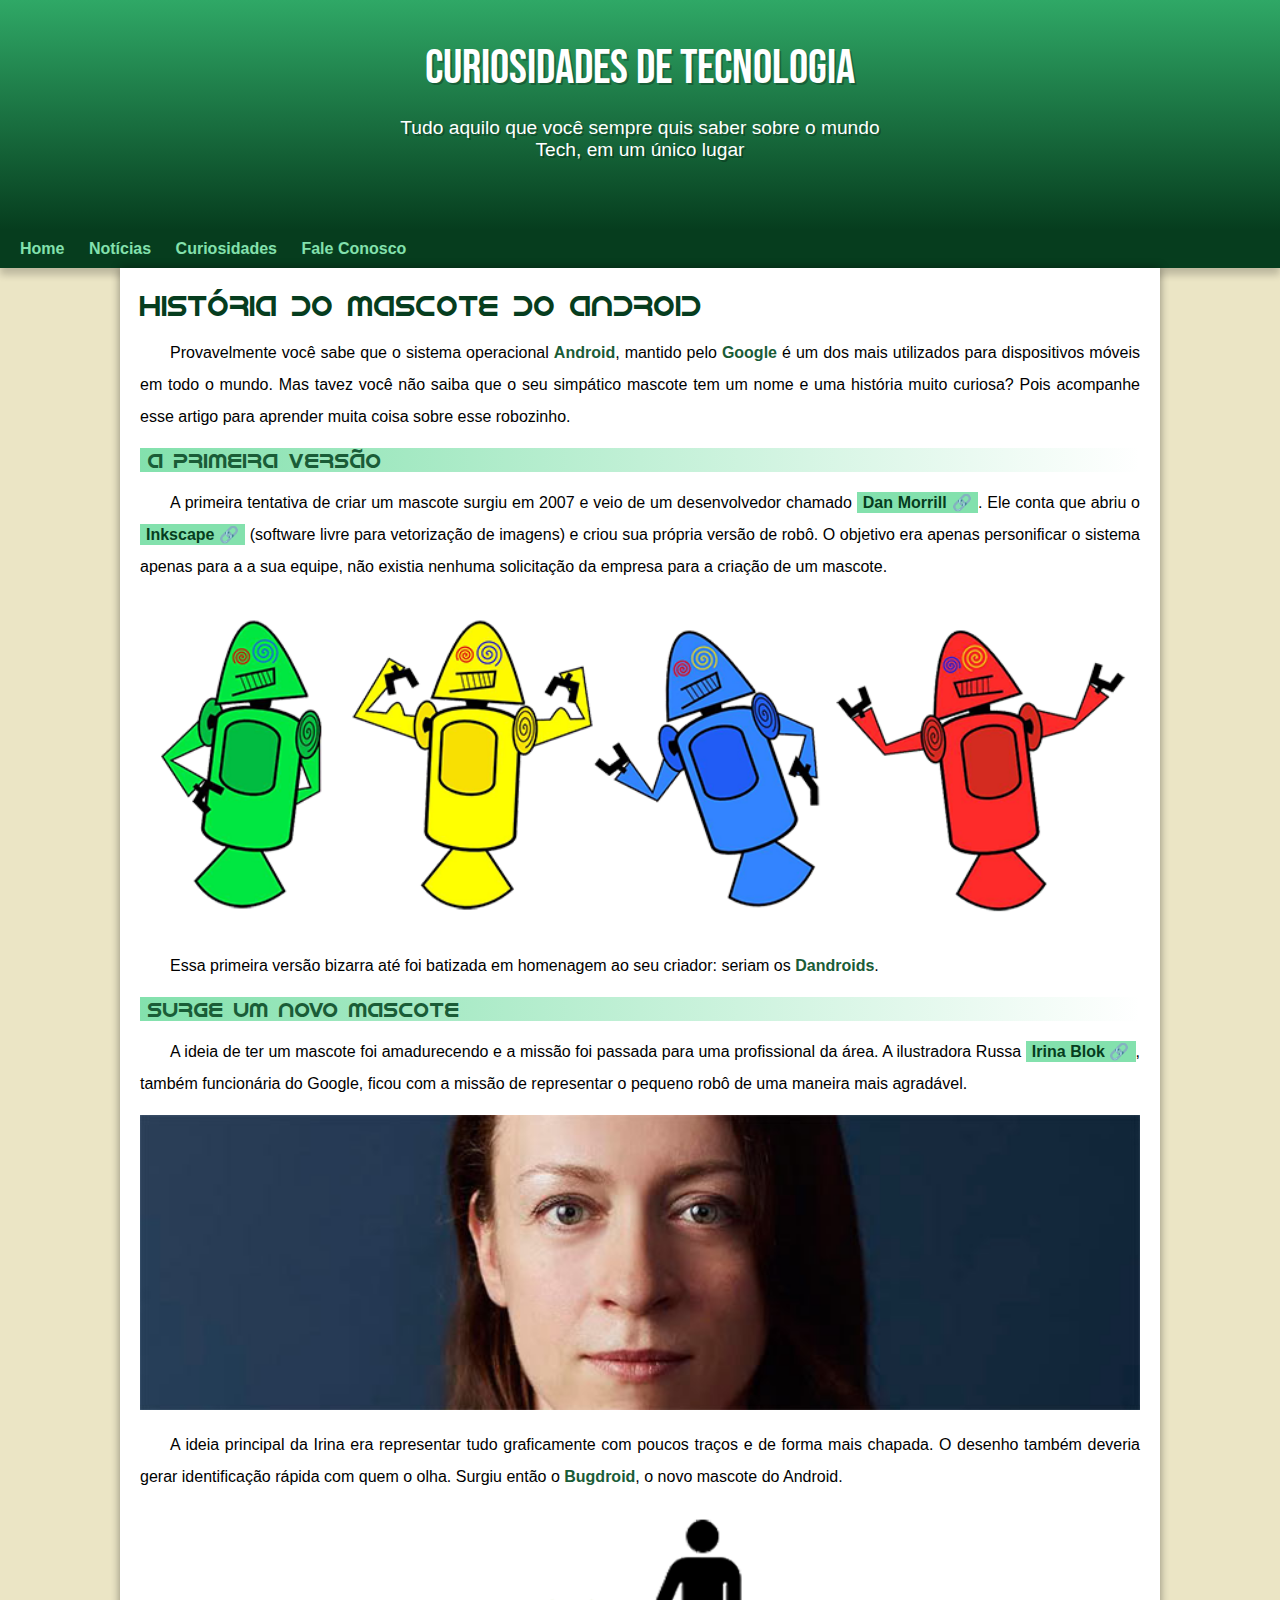
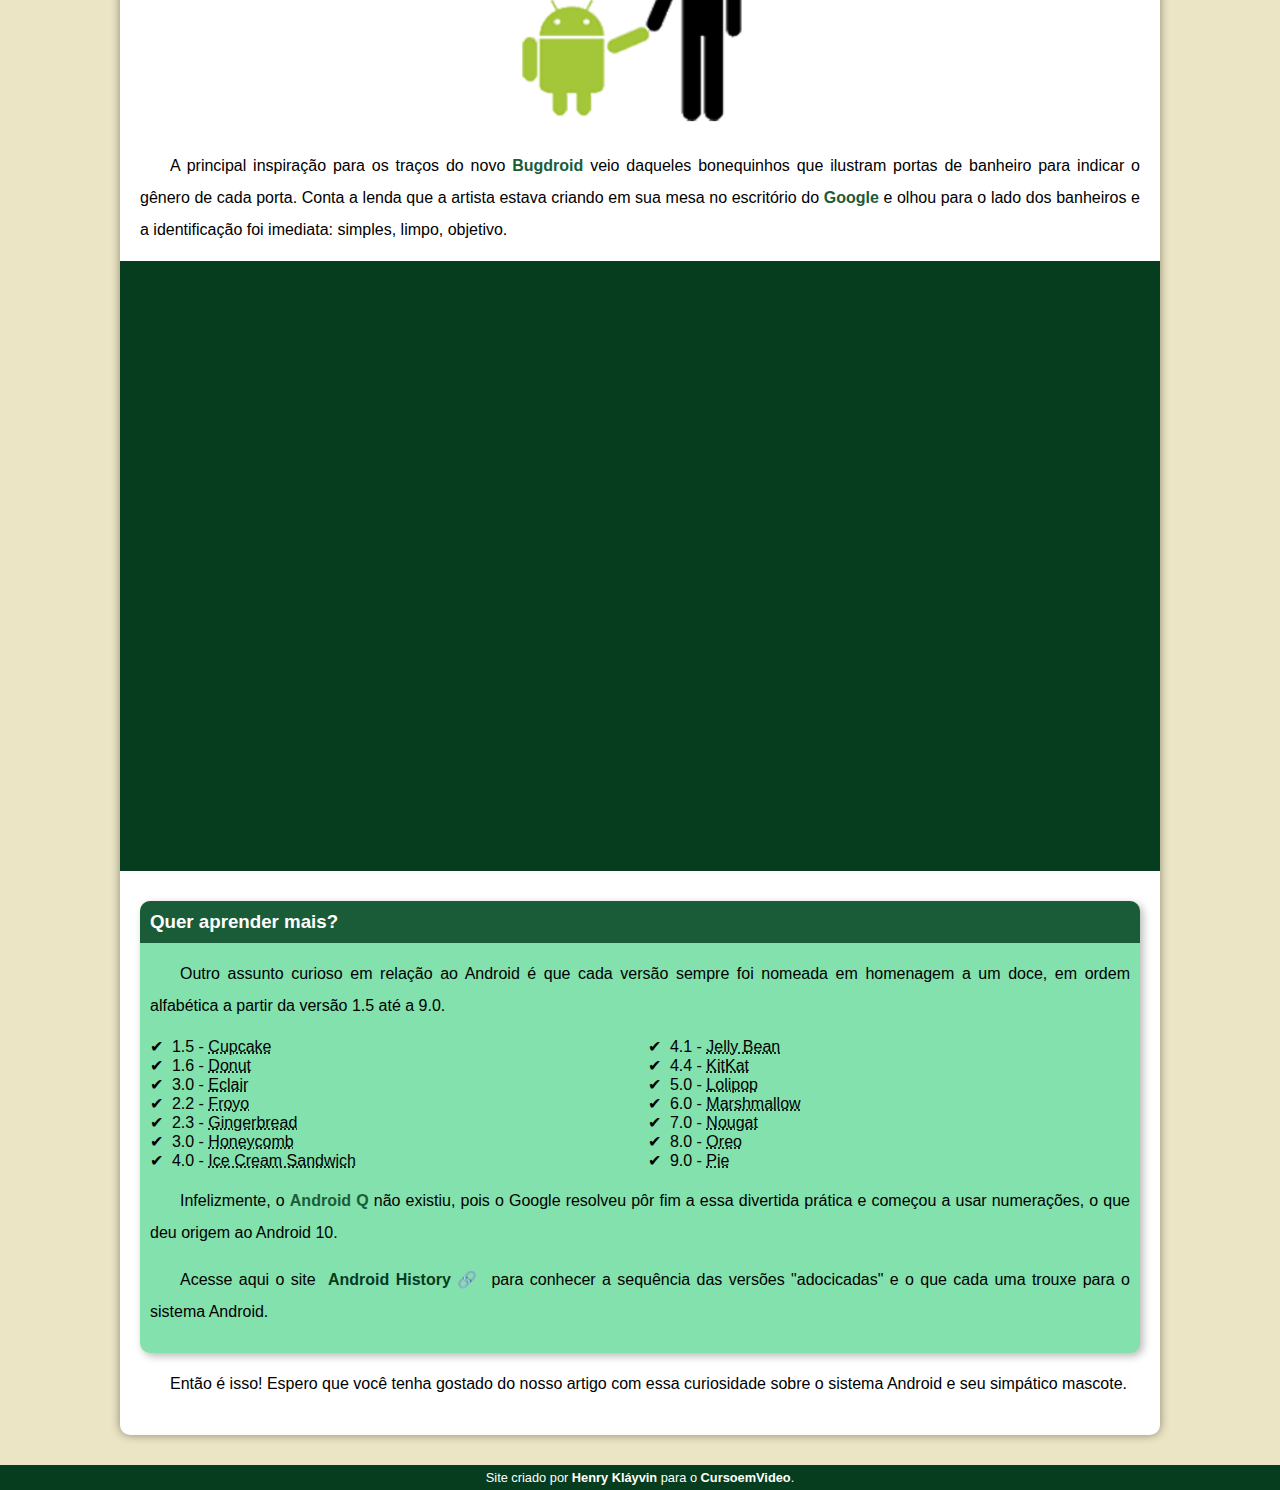
<file: desafios/d010/index.html>
<!DOCTYPE html>
<html lang="pt-br">
<head>
  <meta charset="UTF-8">
  <meta name="viewport" content="width=device-width, initial-scale=1.0">
  <link rel="shortcut icon" href="imagens/favicon.ico" type="image/x-icon">
  <title>Como surgiu o mascote do Android?</title>
  <link rel="stylesheet" href="style.css">
</head>

<body>

  <header>
    <H1>Curiosidades de Tecnologia</H1>
    <p>
      Tudo aquilo que você sempre quis saber sobre o mundo Tech, em um único lugar
    </p>
  </header>

  <nav>
    <a href="#">Home</a>
    <a href="#">Notícias</a>
    <a href="#">Curiosidades</a>
    <a href="#">Fale Conosco</a>
  </nav>

  <main>
    <article>
      <h1>História do Mascote do Android</h1>

      <p>Provavelmente você sabe que o sistema operacional <strong>Android</strong>, mantido pelo <strong>Google</strong> é um dos mais utilizados para dispositivos móveis em todo o mundo. Mas tavez você não saiba que o seu simpático mascote tem um nome e uma história muito curiosa? Pois acompanhe esse artigo para aprender muita coisa sobre esse robozinho.</p>

      <H2>A primeira versão</H2>

      <p>A primeira tentativa de criar um mascote surgiu em 2007 e veio de um desenvolvedor chamado <a href="https://androidcommunity.com/dan-morrill-shows-us-the-android-mascot-that-almost-was-20130103/" target="_blank" class="externo">Dan Morrill</a>. Ele conta que abriu o <a href="https://inkscape.org/pt-br/" target="_blank" class="externo" >Inkscape</a> (software livre para vetorização de imagens) e criou sua própria versão de robô. O objetivo era apenas personificar o sistema apenas para a a sua equipe, não existia nenhuma solicitação da empresa para a criação de um mascote.</p>

      <picture>
        <source media="(max-width: 670px)" srcset="imagens/dan-droids-pq.png" type="image/png">
        <img src="imagens/dan-droids.png" alt="Primeiro mascote do Android">
      </picture>

      <p>Essa primeira versão bizarra até foi batizada em homenagem ao seu criador: seriam os <strong>Dandroids</strong>.</p>

      <H2>Surge um novo mascote</H2>

      <p>A ideia de ter um mascote foi amadurecendo e a missão foi passada para uma profissional da área. A ilustradora Russa <a href="https://www.irinablok.com/" target="_blank" class="externo" >Irina Blok</a>, também funcionária do Google, ficou com a missão de representar o pequeno robô de uma maneira mais agradável.</p>

      <picture>
        <source media="(max-width: 670px)" srcset="imagens/irina-blok-pq.jpg" type="image/jpg">
        <img src="imagens/irina-blok.jpg" alt="Irina Blok, criadora do Bugdroid">
      </picture>

      <p>A ideia principal da Irina era representar tudo graficamente com poucos traços e de forma mais chapada. O desenho também deveria gerar identificação rápida com quem o olha. Surgiu então o <strong>Bugdroid</strong>, o novo mascote do Android.</p>

      <img src="imagens/bugdroid.png" class="pequena" alt="Bugdroid">

      <p>A principal inspiração para os traços do novo <strong>Bugdroid</strong> veio daqueles bonequinhos que ilustram portas de banheiro para indicar o gênero de cada porta. Conta a lenda que a artista estava criando em sua mesa no escritório do <strong>Google</strong> e olhou para o lado dos banheiros e a identificação foi imediata: simples, limpo, objetivo.</p>

      <div class="video">
        <iframe width="560" height="315" src="https://www.youtube.com/embed/l2UDgpLz20M?si=XA4Yg-pCsOvDOlN3" title="YouTube video player" frameborder="0" allow="accelerometer; autoplay; clipboard-write; encrypted-media; gyroscope; picture-in-picture; web-share" referrerpolicy="strict-origin-when-cross-origin" allowfullscreen></iframe>
      </div>
      
      <aside>
        <h3>Quer aprender mais?</h3>

        <p>Outro assunto curioso em relação ao Android é que cada versão sempre foi nomeada em homenagem a um doce, em ordem alfabética a partir da versão 1.5 até a 9.0.</p>

        <ul>
          <li>1.5 - <abbr title="Bolinho">Cupcake</abbr></li>
          <li>1.6 - <abbr title="Rosquinha">Donut</abbr></li>
          <li>3.0 - <abbr title="Bomba">Eclair</abbr></li>
          <li>2.2 - <abbr title="Iogurte Congelado">Froyo</abbr></li>
          <li>2.3 - <abbr title="Biscoito de gengibre">Gingerbread</abbr></li>
          <li>3.0 - <abbr title="Favo de mel">Honeycomb</abbr></li>
          <li>4.0 - <abbr title="Sanduíche de sorvete">Ice Cream Sandwich</abbr></li>
          <li>4.1 - <abbr title="Jujuba">Jelly Bean</abbr></li>
          <li>4.4 - <abbr title="KitKat">KitKat</abbr></li>
          <li>5.0 - <abbr title="Pirulito">Lolipop</abbr></li>
          <li>6.0 - <abbr title="Marshmallow">Marshmallow</abbr></li>
          <li>7.0 - <abbr title="Torrone">Nougat</abbr></li>
          <li>8.0 - <abbr title="Oreo">Oreo</abbr></li>
          <li>9.0 - <abbr title="Torta">Pie</abbr></li>
        </ul>

        <p>Infelizmente, o <strong>Android Q</strong> não existiu, pois o Google resolveu pôr fim a essa divertida prática e começou a usar numerações, o que deu origem ao Android 10.</p>

        <p>Acesse aqui o site <a href="https://www.android.com/" target="_blank" class="externo" >Android History</a> para conhecer a sequência das versões "adocicadas" e o que cada uma trouxe para o sistema Android.</p>
      </aside>

      <p>Então é isso! Espero que você tenha gostado do nosso artigo com essa curiosidade sobre o sistema Android e seu simpático mascote.</p>
    </article>
  </main>

  <footer>
    <p>Site criado por <a href="https://github.com/henryklayvin" target="_blank">Henry Kláyvin</a> para o <a href="https://www.cursoemvideo.com/" target="_blank">CursoemVideo</a>.</p>
  </footer>

</body>
</html>
</file>
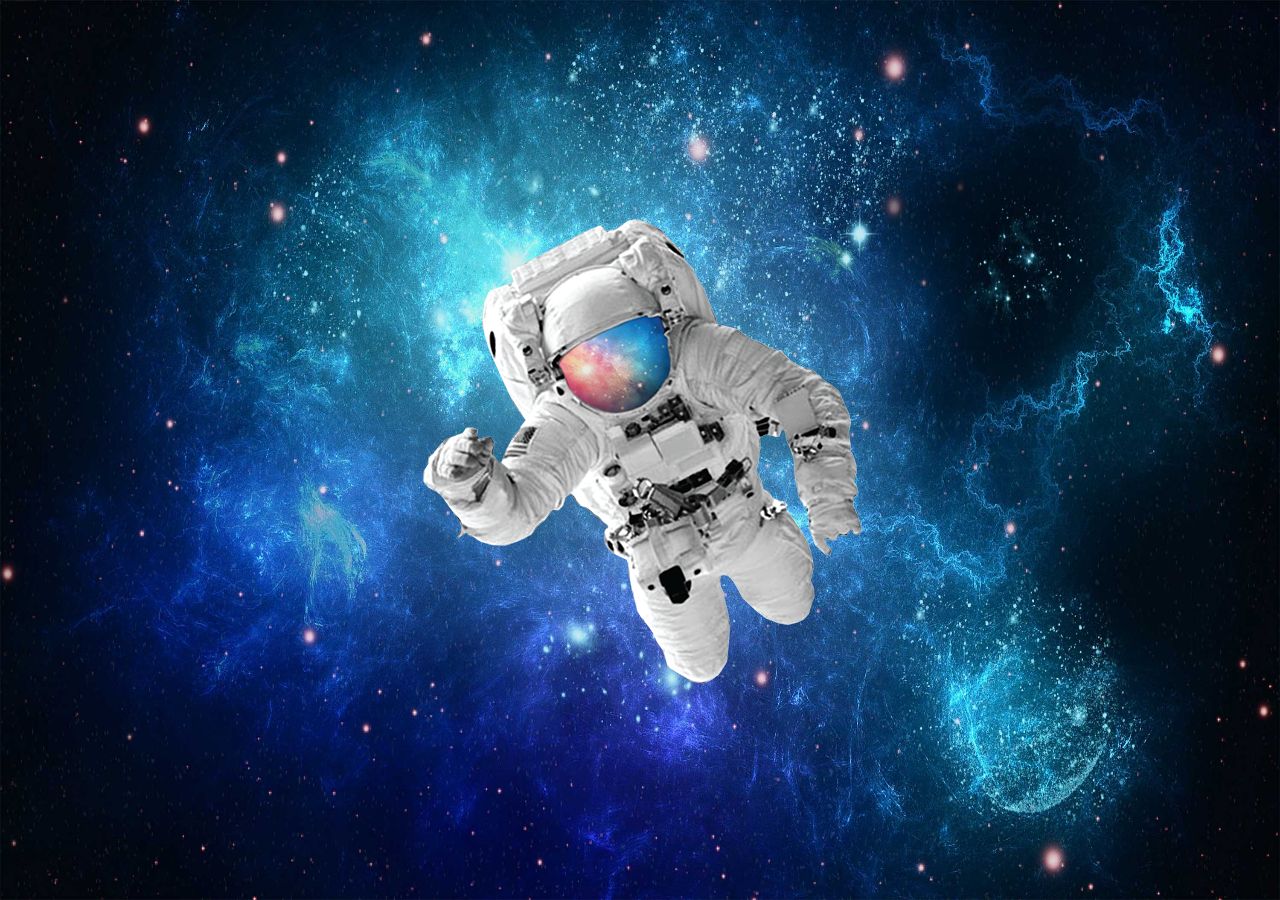
<file: desafios/d011/index.html>
<!DOCTYPE html>
<html lang="pt-br">
<head>
    <meta charset="UTF-8">
    <meta name="viewport" content="width=device-width, initial-scale=1.0">
    <title>Astronauta</title>
    <link rel="stylesheet" href="style.css">
</head>
<body>
    <main>
        <img src="imagens/astronauta.png" alt="Astronauta">
    </main>
</body>
</html>
</file>
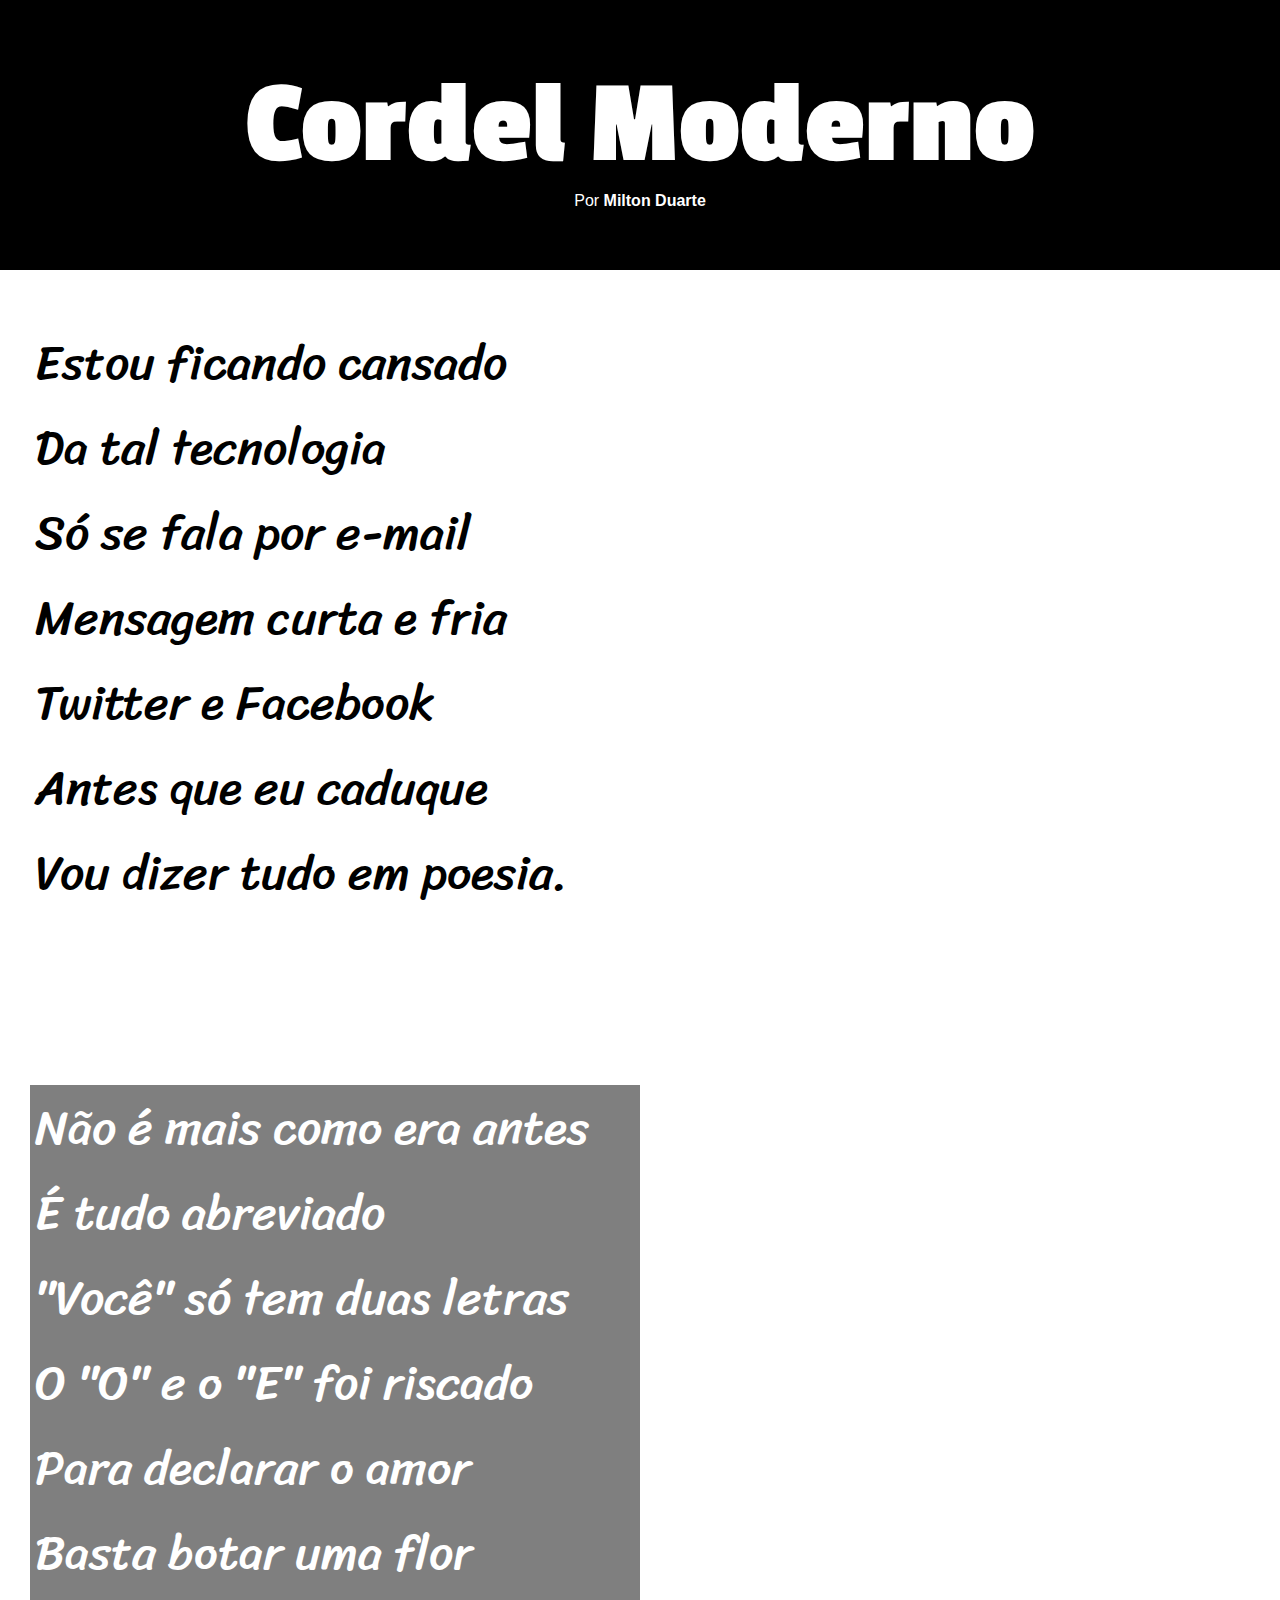
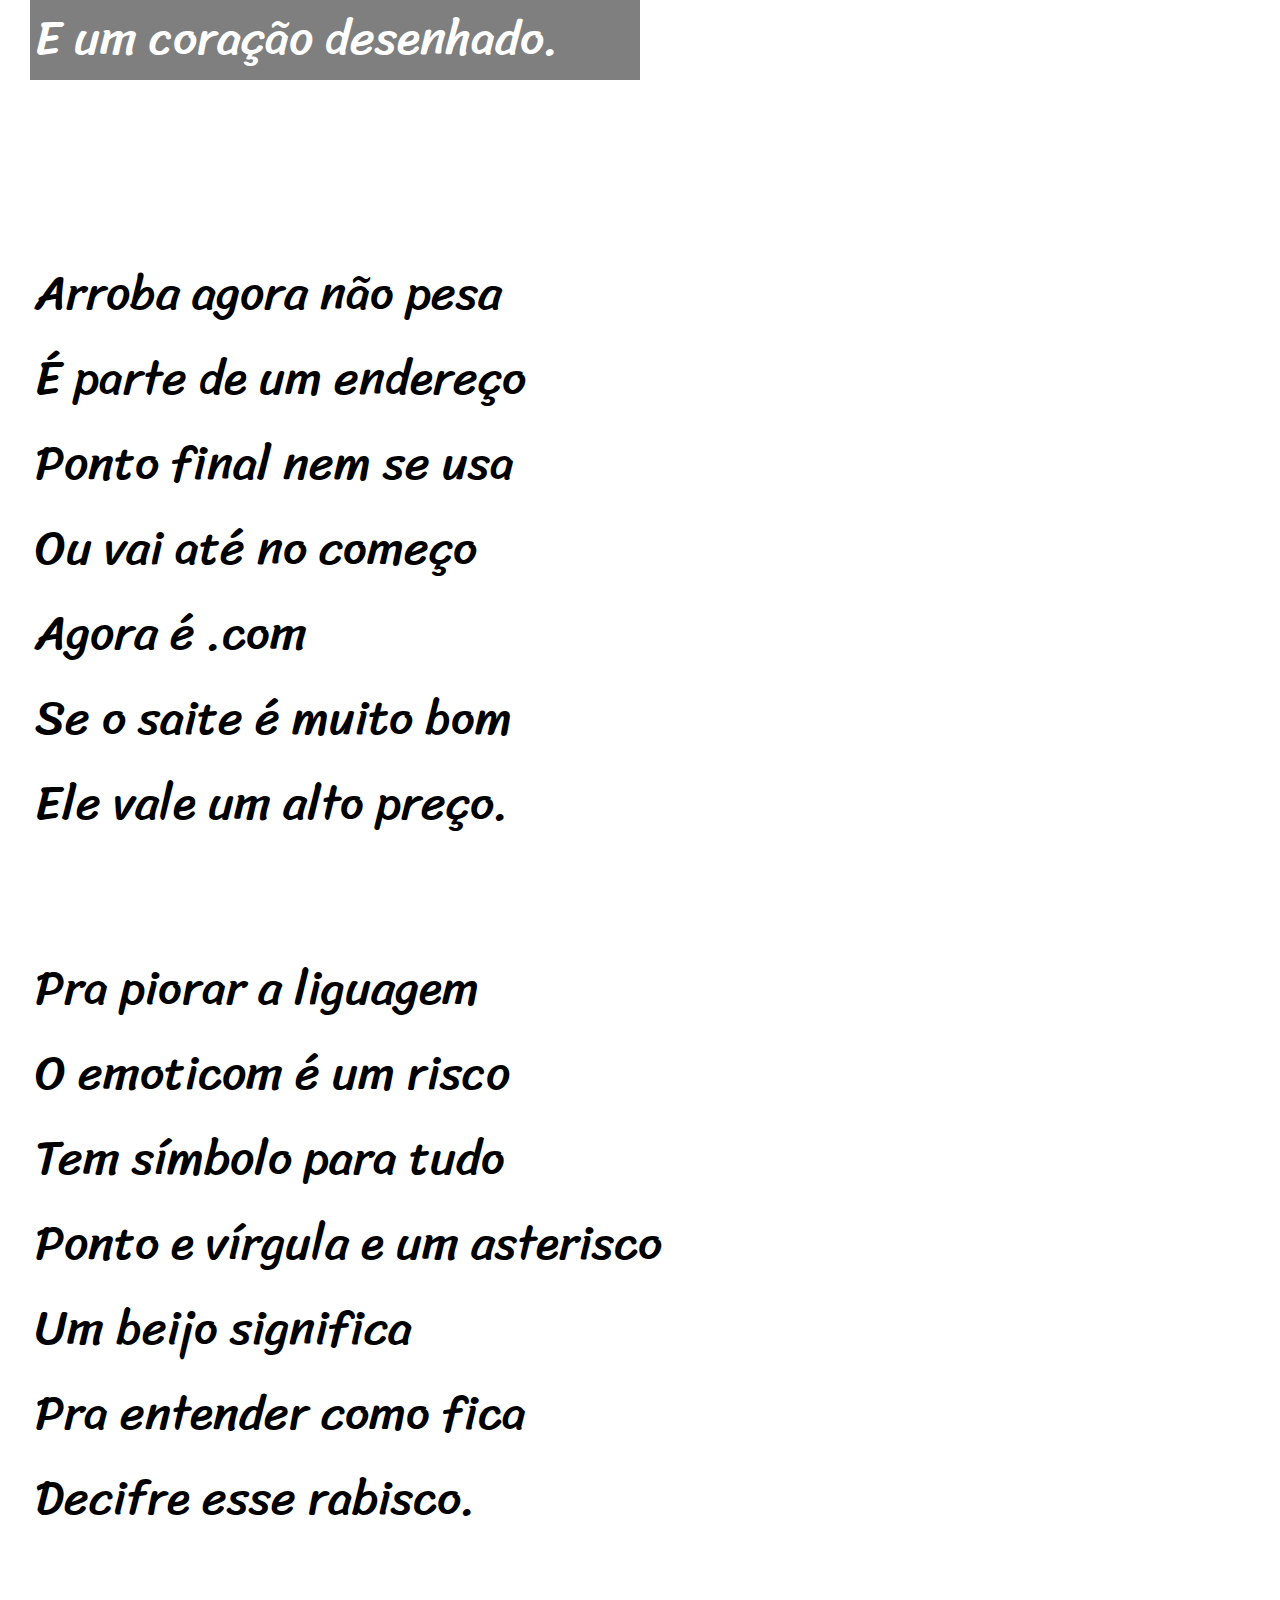
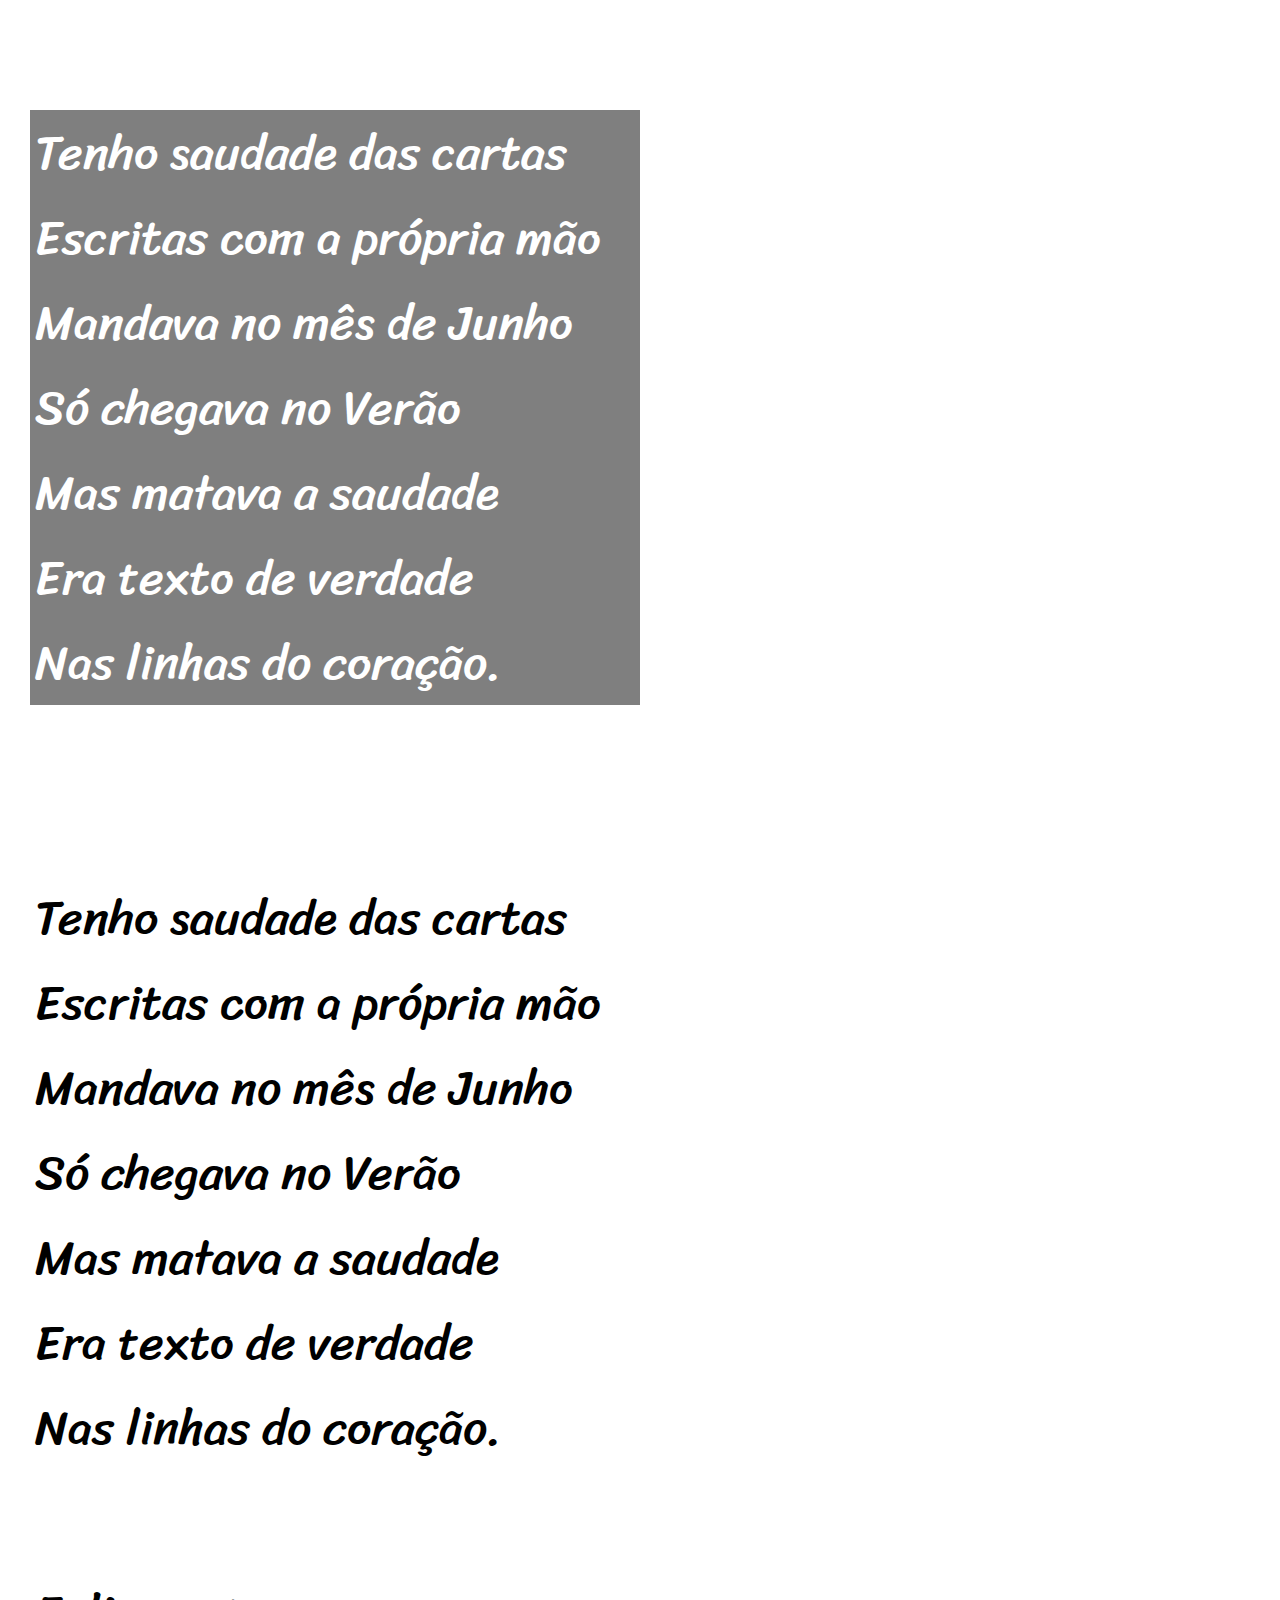
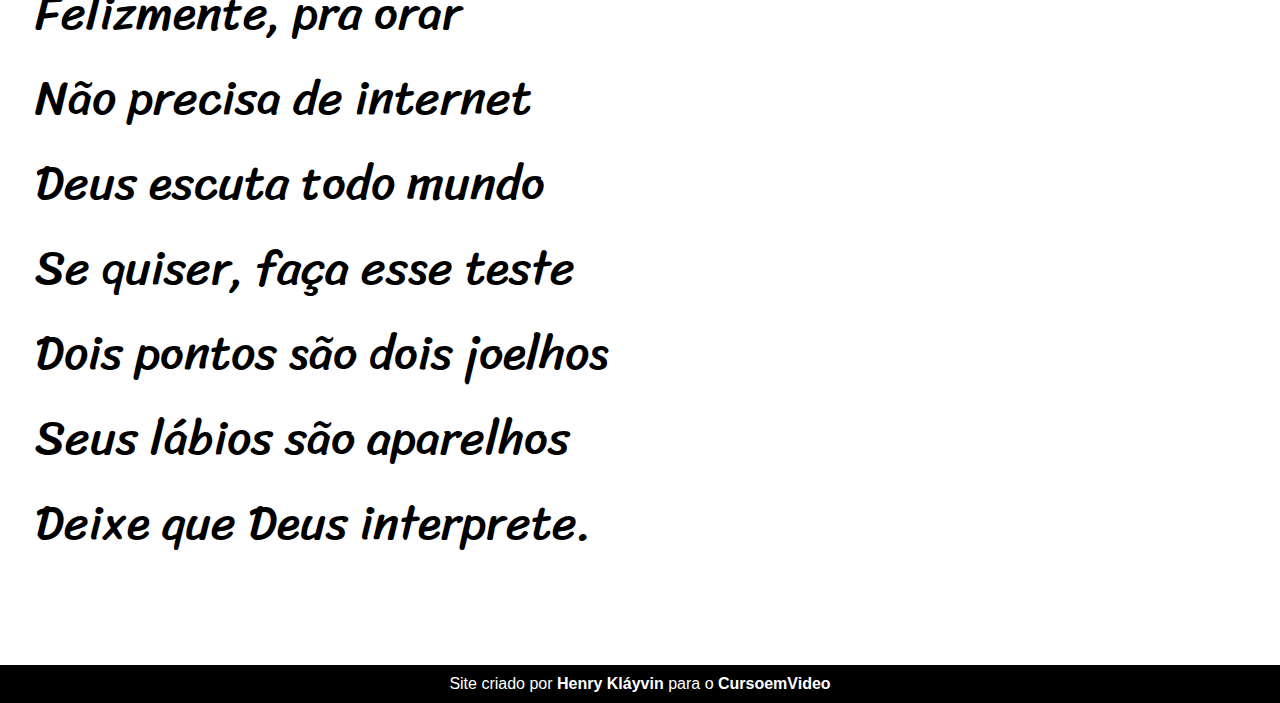
<file: desafios/d012/index.html>
<!DOCTYPE html>
<html lang="pt-br">
<head>
    <meta charset="UTF-8">
    <meta name="viewport" content="width=device-width, initial-scale=1.0">
    <title>Cordel Moderno</title>
    <link rel="stylesheet" href="style.css">
</head>
<body>
    <header>
        <H1>Cordel Moderno</H1>
        <p>Por <a href="https://www.recantodasletras.com.br/poesias/3186743" target="_blank">Milton Duarte</a></p>
    </header>

    <main>
        <article>
            <p>
                Estou ficando cansado<br>
                Da tal tecnologia <br>
                Só se fala por e-mail<br>
                Mensagem curta e fria<br>
                Twitter e Facebook<br>
                Antes que eu caduque<br>
                Vou dizer tudo em poesia.<br>
            </p>

            <section id="paralax1">
                <p>
                    Não é mais como era antes<br>
                    É tudo abreviado<br>
                    "Você" só tem duas letras<br>
                    O "O" e o "E" foi riscado<br>
                    Para declarar o amor<br>
                    Basta botar uma flor<br>
                    E um coração desenhado.<br>
                </p>
            </section>



            <p>
                Arroba agora não pesa<br>
                É parte de um endereço<br>
                Ponto final nem se usa<br>
                Ou vai até no começo<br>
                Agora é .com<br>
                Se o saite é muito bom<br>
                Ele vale um alto preço.<br>
            </p>

            <p>
                Pra piorar a liguagem<br>
                O emoticom é um risco<br>
                Tem símbolo para tudo<br>
                Ponto e vírgula e um asterisco<br>
                Um beijo significa<br>
                Pra entender como fica<br>
                Decifre esse rabisco.<br>
            </p>

            <section id="paralax2">
                <p>
                    Tenho saudade das cartas<br>
                    Escritas com a própria mão<br>
                    Mandava no mês de Junho<br>
                    Só chegava no Verão<br>
                    Mas matava a saudade<br>
                    Era texto de verdade<br>
                    Nas linhas do coração.<br>
                </p>
            </section>



            <p>
                Tenho saudade das cartas<br>
                Escritas com a própria mão<br>
                Mandava no mês de Junho<br>
                Só chegava no Verão<br>
                Mas matava a saudade<br>
                Era texto de verdade<br>
                Nas linhas do coração.<br>
            </p>

            <p>
                Felizmente, pra orar<br>
                Não precisa de internet<br>
                Deus escuta todo mundo<br>
                Se quiser, faça esse teste<br>
                Dois pontos são dois joelhos<br>
                Seus lábios são aparelhos<br>
                Deixe que Deus interprete.<br>
            </p>
        </article>
    </main>
    <footer>
        <p>
            Site criado por <a href="https://github.com/henryklayvin" target="_blank">Henry Kláyvin</a> para o <a href="https://www.cursoemvideo.com/" target="_blank">CursoemVideo</a>
        </p>
    </footer>
</body>
</html>
</file>
<file: desafios/d010/style.css>
@charset "UTF-8";

@import url('https://fonts.googleapis.com/css2?family=Bebas+Neue&display=swap');

@font-face {
  font-family: 'idroid';
  src: url('fontes/idroid.otf') format('opentype');
}

:root{
  /*CORES*/
  --cor0: #EBE5C5;
  --cor1: #83E1AD;
  --cor2: #3DDC84;
  --cor3: #2FA866;
  --cor4: #1A5C37;
  --cor5: #063D1E;
  
  /*FONTES*/
  --fonte-padrao: Arial, Helvetica, sans-serif;
  --fonte-destaque: "Bebas Neue", cursive;
  --fonte-especial: 'idroid', cursive;
}

*{
  margin: 0px;
  padding: 0px;
}

body{
  font-family: var(--fonte-padrao);
  background-color: var(--cor0);
}

a.externo::after{
  content: '\00A0\1F517';
}

header{
  min-height: 150px;
  background-image: linear-gradient(to bottom, var(--cor3), var(--cor5));
  text-align: center;
  padding: 40px;
}

header > h1{
  font-family: var(--fonte-destaque);
  font-weight: normal;
  font-size: 3em;
  color: white;
  margin-bottom: 20px;
  text-shadow: 2px 2px 0px rgba(0, 0, 0, 0.267);
}

header > p{
  max-width: 500px;
  font-family: var(--fonte-padrao);
  font-size: 1.2em;
  color: white;
  margin: auto;
  padding: 0px 10px 0px 10px;
  text-shadow: 2px 2px 0px rgba(0, 0, 0, 0.267);
}

nav{
  background-color: var(--cor5);
  padding: 10px;
  box-shadow: 0px 7px 7px rgba(0, 0, 0, 0.192);
}

nav > a{
  font-weight: bold;
  color: var(--cor1);
  text-decoration: none;
  border-radius: 5px;
  padding: 10px;
  transition-duration: 0.5s;
}

nav > a:hover{
  background-color: var(--cor3);
  color: var(--cor5);
}

main{
  max-width: 1000px;
  min-width: 300px;
  background-color: white;
  border-radius: 0px 0px 10px 10px;
  margin: auto;
  margin-bottom: 30px;
  padding: 20px;
  box-shadow: 0px 0px 10px rgba(0, 0, 0, 0.418);
}

main h1{
  font-family: var(--fonte-especial);
  font-weight: normal;
  font-size: 1.8em;
  color: var(--cor5);
}

main h2{
  background-image: linear-gradient(to right, var(--cor1), transparent);
  font-family: var(--fonte-especial);
  font-weight: normal;
  font-size: 1.3em;
  text-indent: 8px;
  color: var(--cor4);
}

main p{ 
  text-indent: 30px;
  text-align: justify;
  font-size: 1em;
  line-height: 2em;
  margin: 15px 0px;
}

main strong{
  color: var(--cor4);
  font-weight: bold;
}

main a{
  background-color: var(--cor1);
  color: var(--cor5);
  text-decoration: none;
  font-weight: bold;
  padding: 2px 6px;
}

main a:hover{
  color: var(--cor4);
  text-decoration: underline;
}

main img{
  width: 100%;
}

main img.pequena{
  max-width: 350px;
  display: block;
  margin: auto;
}

div.video{
  background-color: var(--cor5);
  margin: 0px -20px 30px -20px;
  padding: 20px;
  padding-bottom: 59%;
  position: relative;
}

div.video > iframe{
  position: absolute;
  top: 5%;
  left: 5%;
  height: 90%;
  width: 90%;
}

aside{
  background-color: var(--cor1);
  border-radius: 10px;
  padding: 10px;
  box-shadow: 3px 3px 8px rgba(0, 0, 0, 0.281);
}

aside > h3{
  background-color: var(--cor4);
  color: white;
  border-radius: 10px 10px 0px 0px;
  margin: -10px -10px 0px -10px;
  padding: 10px;
}

aside > ul{
  list-style-type: '\2714\00A0\00A0';
  list-style-position: inside;
  columns: 2;
}

footer{
  background-color: var(--cor5);
  color: white;
  text-align: center;
  font-size: 0.8em;
  padding: 5px;
}

footer a{
  font-weight: bold;
  text-decoration: none;
  color: white;
}

footer a:hover{
  text-decoration: underline;
  color: var(--cor1);
}
</file>
<file: desafios/d011/style.css>
* {
    margin: 0px;
    padding: 0px;
}

body{
    background-color: blue;
}

main{
    height: 100vh;
    width: 100%;
    position: relative;
    background-image: url('imagens/espaco.jpg');
    background-size: 100% 100%;
    background-repeat: no-repeat;
}

img{
    position: absolute;
    left: 50%;
    top: 50%;
    transform: translate(-50%, -50%);
}
</file>
<file: desafios/d012/style.css>
@charset "UTF-8";

@import url('https://fonts.googleapis.com/css2?family=Passion+One:wght@400;700;900&family=Sriracha&display=swap');

:root{
    --fonte-titulo: "Passion One", sans-serif;
    --fonte-principal: "Sriracha", cursive;
}

* {
    margin: 0px;
    padding: 0px;
}

header {
    background-color: black;
    color: white;
    text-align: center;
}

header h1 {
    font-family: var(--fonte-titulo);
    font-size: 7.5rem;
    padding-top: 60px;
}

header p {
    font-family: Verdana, Geneva, Tahoma, sans-serif;
    padding-bottom: 60px;
}

section p {
    width: 600px;
    background-color: rgba(0, 0, 0, 0.5);
    color: white;
}

article p {
    font-family: var(--fonte-principal);
    font-size: 3rem;
    text-align: left;
    margin: 50px 30px 100px 30px;
    padding: 0px 5px;
}

a {
    font-weight: bold;
    color: white;
    text-decoration: none;
}

a:hover {
    text-decoration: underline;
}

#paralax1 {
    background-image: url('imagens/background001.jpg');
    background-size: 100% 100%;
    background-attachment: fixed;
    padding: 20px 0px;
}

#paralax2 {
    background-image: url('imagens/background002.jpg');
    background-size: 100% 100%;
    background-attachment: fixed;
    padding: 20px 0px;
}

footer {
    background-color: black;
    font-family: Verdana, Geneva, Tahoma, sans-serif;
    color: white;
    text-align: center;
    padding: 10px;
}
</file>
